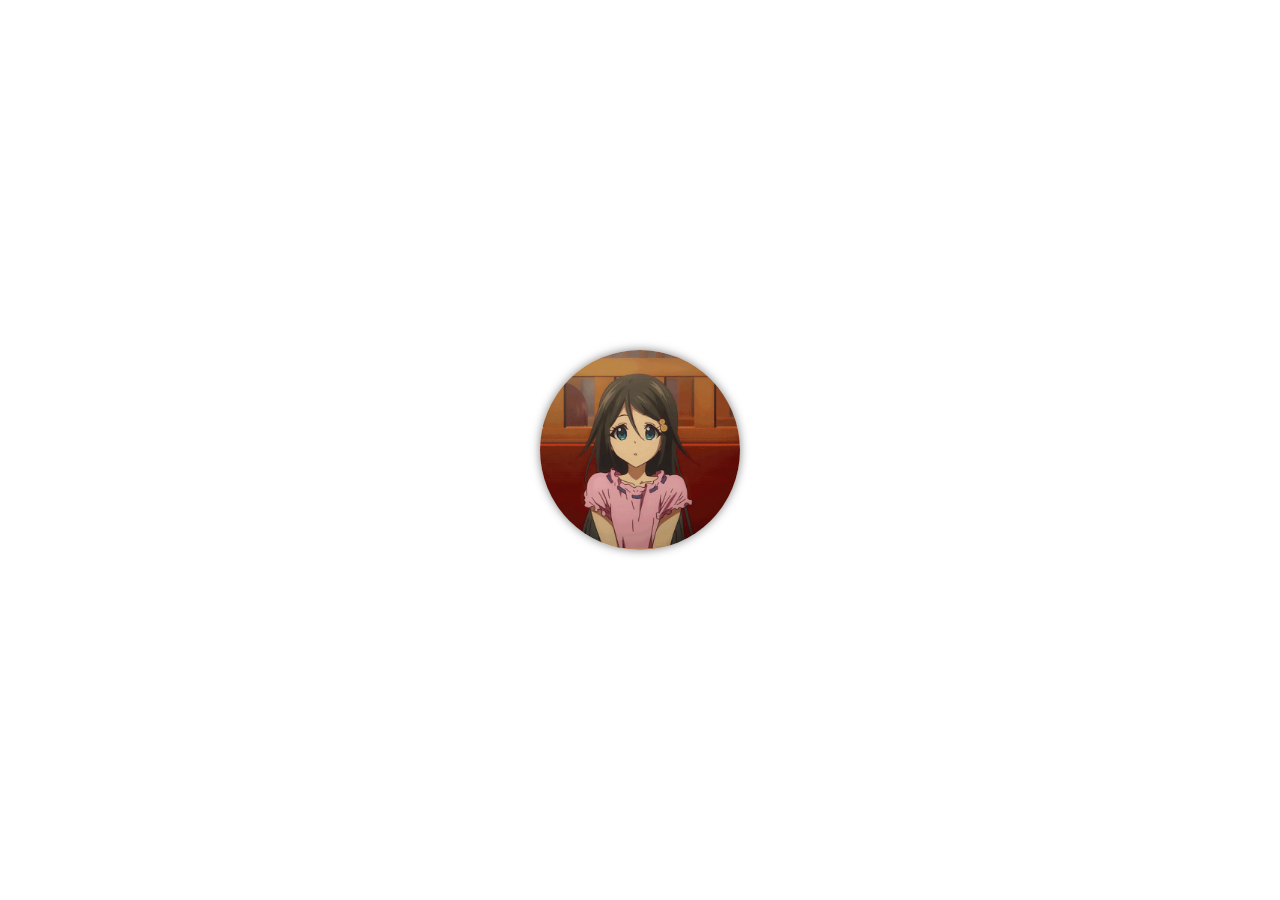
<file: index.html>
<!DOCTYPE html>
<html>
<head>
	<title>Page de chargement</title>
	<style>
		/* Style pour le loader */
		.loader {
			position: fixed;
			top: 0;
			left: 0;
			width: 100%;
			height: 100%;
			background-color: #fff;
			z-index: 9999;
			display: flex;
			justify-content: center;
			align-items: center;
		}
		
		.loader img {
			border-radius: 50%;
			width: 200px;
			height: 200px;
			object-fit: cover;
			object-position: center;
			box-shadow: 0 0 10px rgba(0, 0, 0, 0.5);
		}
	</style>

    <script>
		window.onload = function() {
			setTimeout(function() {
				window.location.href = "home.html";
			}, 3500); // temps en millisecondes
		}
	</script>
</head>
<body style="background-color: #000;">
	<!-- Contenu de la page -->
	<h1>Ma page</h1>
	<p>Contenu de ma page...</p>
	
	<!-- Loader avec image agrandie et ronde -->
	<div class="loader">
		<img src="./images/loading.gif" alt="Loading..." style="align-items: center" />
	</div>
</body>
</html>
</file>
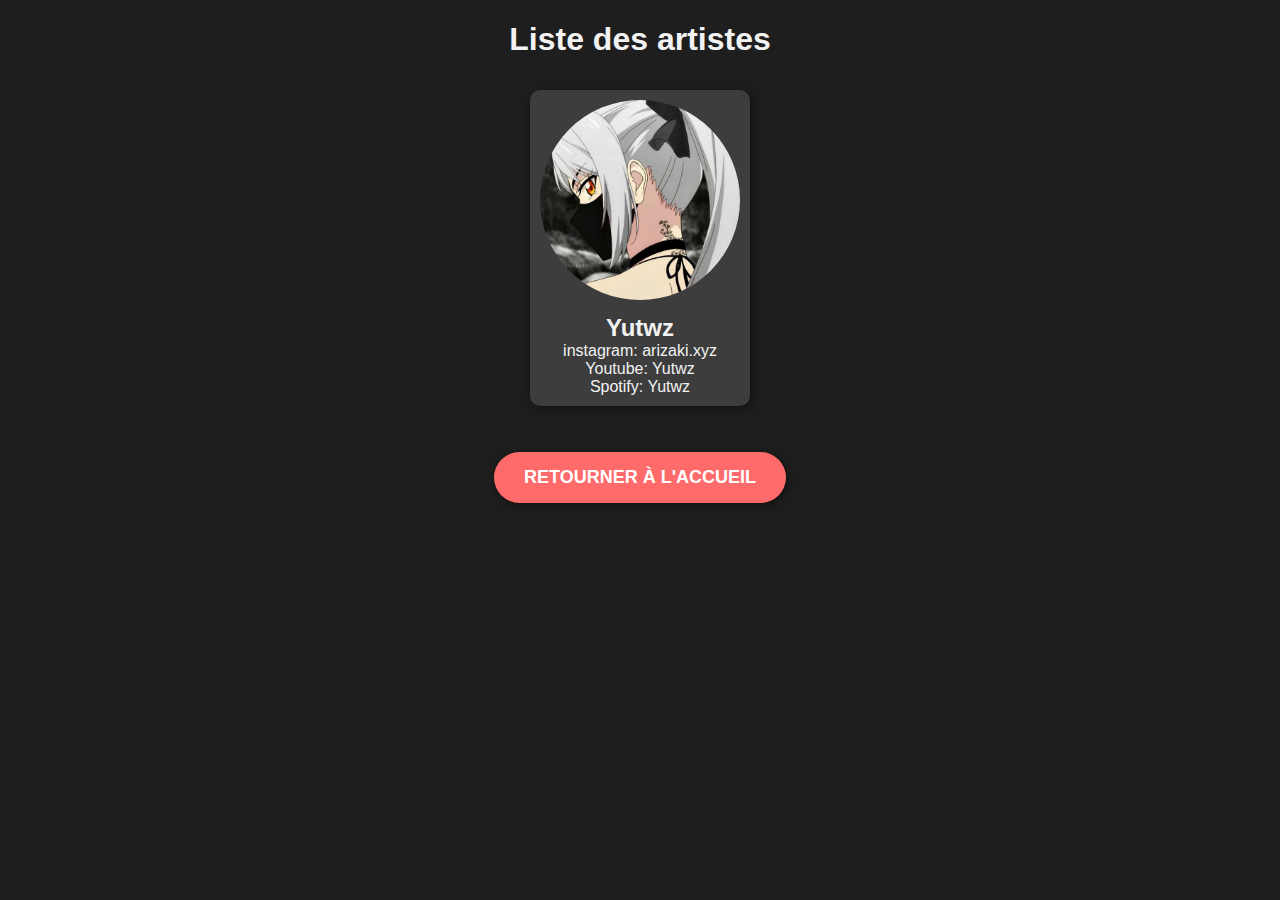
<file: artistes.html>
<!DOCTYPE html>
<html lang="fr">
<head>
  <meta charset="UTF-8">
  <meta name="viewport" content="width=device-width, initial-scale=1.0">
  <title>Liste d'artistes</title>
  <style>
    body {
      background-color: #1e1e1e;
      color: #f2f2f2;
      font-family: Arial, sans-serif;
    }
    .label {
      display: inline-block;
      margin: 10px;
      padding: 10px;
      background-color: #3d3d3d;
      border-radius: 10px;
      box-shadow: 2px 2px 10px rgba(0, 0, 0, 0.5);
      text-align: center;
      position: relative;
      animation: moveCard 2s infinite alternate ease-in-out;
    }
    .label:hover {
      animation-play-state: paused;
    }
    .label img {
      width: 200px;
      height: 200px;
      object-fit: cover;
      border-radius: 50%;
      margin-bottom: 10px;
    }
    .label h2 {
      font-size: 24px;
      margin: 0;
    }
    .label p {
      font-size: 16px;
      margin: 0;
    }
    @keyframes moveCard {
      0% { transform: translateX(0); }
      100% { transform: translateX(20px); }
    }

    .button {
      display: inline-block;
      padding: 15px 30px;
      background-color: #ff6b6b;
      color: #fff;
      font-size: 18px;
      font-weight: bold;
      text-transform: uppercase;
      text-decoration: none;
      border-radius: 50px;
      box-shadow: 2px 2px 10px rgba(0, 0, 0, 0.5);
      transition: transform 0.2s ease-in-out;
    }
    .button:hover {
      transform: scale(1.1);
    }
  </style>
</head>
<body>
    <center>
  <h1>Liste des artistes</h1>
  <div class="label">
    <img src="./images/Yutwz.png" alt="Artiste 1">
    <h2>Yutwz</h2>
    <p>instagram: arizaki.xyz <br>
        Youtube: Yutwz <br>
        Spotify: Yutwz
    </p>
  </div>
<br>
<br>
<br>
<a href="pages.html" class="button">Retourner à l'accueil</a>
</center>
</body>
</html>
</file>
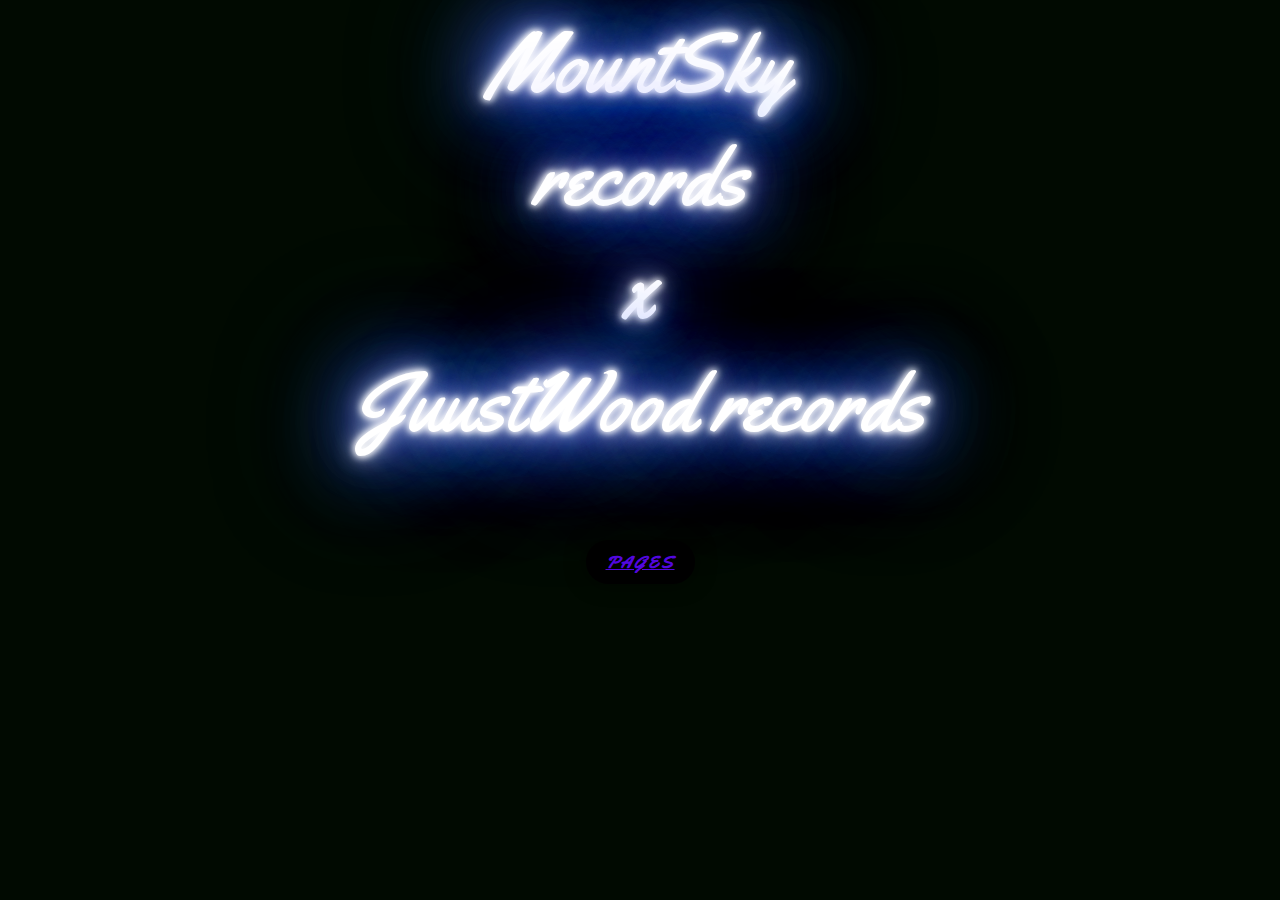
<file: home.html>
<Doctype html>
    <head>
        <link rel="stylesheet" href="config.css">
        <link href='https://fonts.googleapis.com/css?family=Yellowtail:400' rel='stylesheet' type='text/css'>
        <style>
            /* Style pour le bouton néon */
            .button {
                display: inline-block;
                padding: 10px 20px;
                background-color: #000;
                color: #5207df;
                text-transform: uppercase;
                font-weight: bold;
                font-size: 18px;
                letter-spacing: 2px;
                position: relative;
                overflow: hidden;
                box-shadow: 0 0 20px rgba(0, 0, 0, 0.5);
                border-radius: 30px;
                cursor: pointer;
                z-index: 1;
            }
            
            .button:before {
                content: "";
                position: absolute;
                top: 50%;
                left: 50%;
                transform: translate(-50%, -50%);
                background-color: #e00a0a;
                border-radius: 30px;
                z-index: -1;
                transition: all 0.3s ease-out;
            }
            
            .button:hover:before {
                width: 100%;
                height: 100%;
            }
        </style>

    </head>
    <body>
        
<h1 class="neonText">
  MountSky <br> records
  <br>
  x
  <br>
  JuustWood records
</h1>
<br>
<center>
<a href="pages.html" class="button">Pages</a>
</center>
    </body>
</html>
</file>
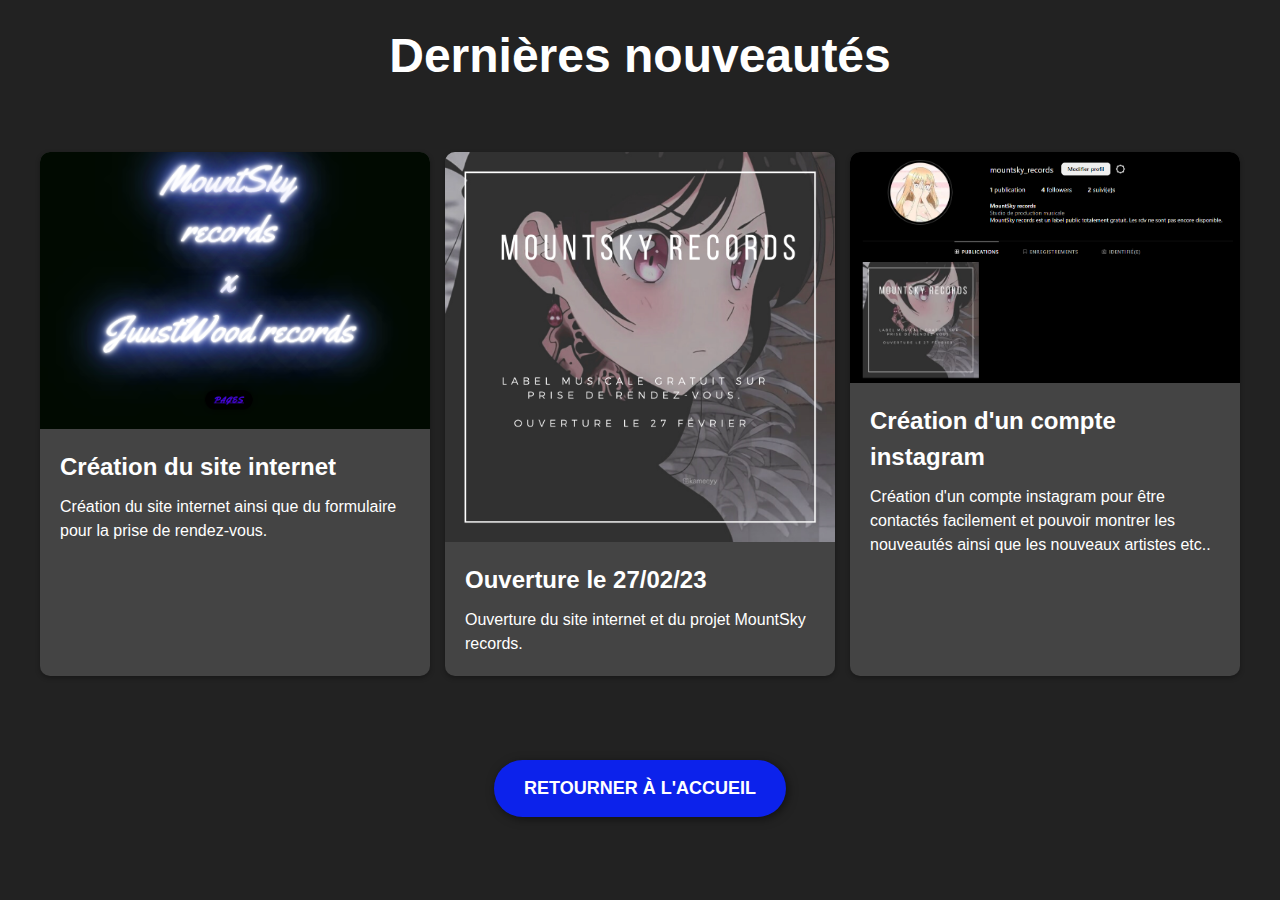
<file: news.html>
<!DOCTYPE html>
<html>
  <head>
    <title>Page de nouveautés</title>
    <style>
      body {
        background-color: #222;
        color: #fff;
        font-family: Arial, sans-serif;
        font-size: 16px;
        line-height: 1.5;
        margin: 0;
        padding: 0;
      }
      header {
        text-align: center;
        padding: 20px;
      }
      h1 {
        font-size: 48px;
        margin: 0;
        padding: 0;
      }
      .container {
        display: flex;
        flex-wrap: wrap;
        justify-content: space-between;
        margin: 40px auto;
        max-width: 1200px;
        padding: 0 20px;
      }
      .card {
        background-color: #444;
        border-radius: 10px;
        box-shadow: 0 2px 5px rgba(0, 0, 0, 0.3);
        margin-bottom: 20px;
        overflow: hidden;
        width: calc(33.33% - 10px);
      }
      .card:hover {
        transform: translateY(-5px);
      }
      .card img {
        display: block;
        width: 100%;
        height: auto;
      }
      .card .content {
        padding: 20px;
      }
      .card h2 {
        font-size: 24px;
        margin: 0;
        padding: 0;
      }
      .card p {
        margin: 10px 0 0;
        padding: 0;
      }

      .button {
      display: inline-block;
      padding: 15px 30px;
      background-color: #0c22eb;
      color: #fff;
      font-size: 18px;
      font-weight: bold;
      text-transform: uppercase;
      text-decoration: none;
      border-radius: 50px;
      box-shadow: 2px 2px 10px rgba(0, 0, 0, 0.5);
      transition: transform 0.2s ease-in-out;
    }
    .button:hover {
      transform: scale(1.1);
    }
    </style>
  </head>
  <body>
    <header>
      <h1>Dernières nouveautés</h1>
    </header>
    <div class="container">
      <div class="card">
        <img src="./images/WEB.png" alt="Article 1">
        <div class="content">
          <h2>Création du site internet</h2>
          <p>Création du site internet ainsi que du formulaire pour la prise de rendez-vous.</p>
        </div>
      </div>
      <div class="card">
        <img src="./images/27_02.png" alt="Article 2">
        <div class="content">
          <h2>Ouverture le 27/02/23</h2>
          <p>Ouverture du site internet et du projet MountSky records.</p>
        </div>
      </div>
      <div class="card">
        <img src="./images/instagramacc.png" alt="Article 3">
        <div class="content">
          <h2>Création d'un compte instagram</h2>
          <p>Création d'un compte instagram pour être contactés facilement et pouvoir montrer les nouveautés ainsi que les nouveaux artistes etc..</p>
          </div>
</div>
</div>
<br>
        <center>
          <a href="pages.html" class="button">Retourner à l'accueil</a>
        </center>
</body>
</html>
</file>
<file: config.css>
.neonText {
    color: #fff;
    text-shadow:
        0 0 7px #fff,
        0 0 10px #fff,
        0 0 21px #fff,
        0 0 42px #5271ff,
        0 0 82px #5271ff,
        0 0 92px #5271ff,
        0 0 102px #5271ff,
        0 0 151px #5271ff;
  }

  .neonText2 {
    color: #fff;
    text-shadow:
        0 0 7px #fff,
        0 0 10px #fff,
        0 0 21px #fff,
        0 0 42px #5271ff,
        0 0 82px #5271ff,
        0 0 92px #5271ff,
        0 0 102px #5271ff,
        0 0 151px #5271ff;
  }

    
  body {
    font-size: 18px;
    font-family: "Yellowtail", sans-serif;
    background-color: #010a01;
  }  
  
  h1, h2 {
    text-align: center;
    font-weight: 400;
  }
    
  h1 {
      font-size: 5.2rem;
      animation: pulsate 0.11s ease-in-out infinite alternate;     
  }
    
  h2 {
      font-size: 1.8rem;
  }
  
  @keyframes pulsate {
      
    100% {
  
        text-shadow:
        0 0 4px #fff,
        0 0 11px #fff,
        0 0 19px #fff,
        0 0 40px #5271ff,
        0 0 80px #5271ff,
        0 0 90px #5271ff,
        0 0 100px #5271ff,
        0 0 150px #5271ff;
    
    }
    
    0% {
  
      text-shadow:
      0 0 4px #fff,
      0 0 10px #fff,
      0 0 18px #fff,
      0 0 38px #5271ff,
      0 0 73px #5271ff,
      0 0 80px #5271ff,
      0 0 94px #5271ff,
      0 0 140px #5271ff;
  }}
</file>
